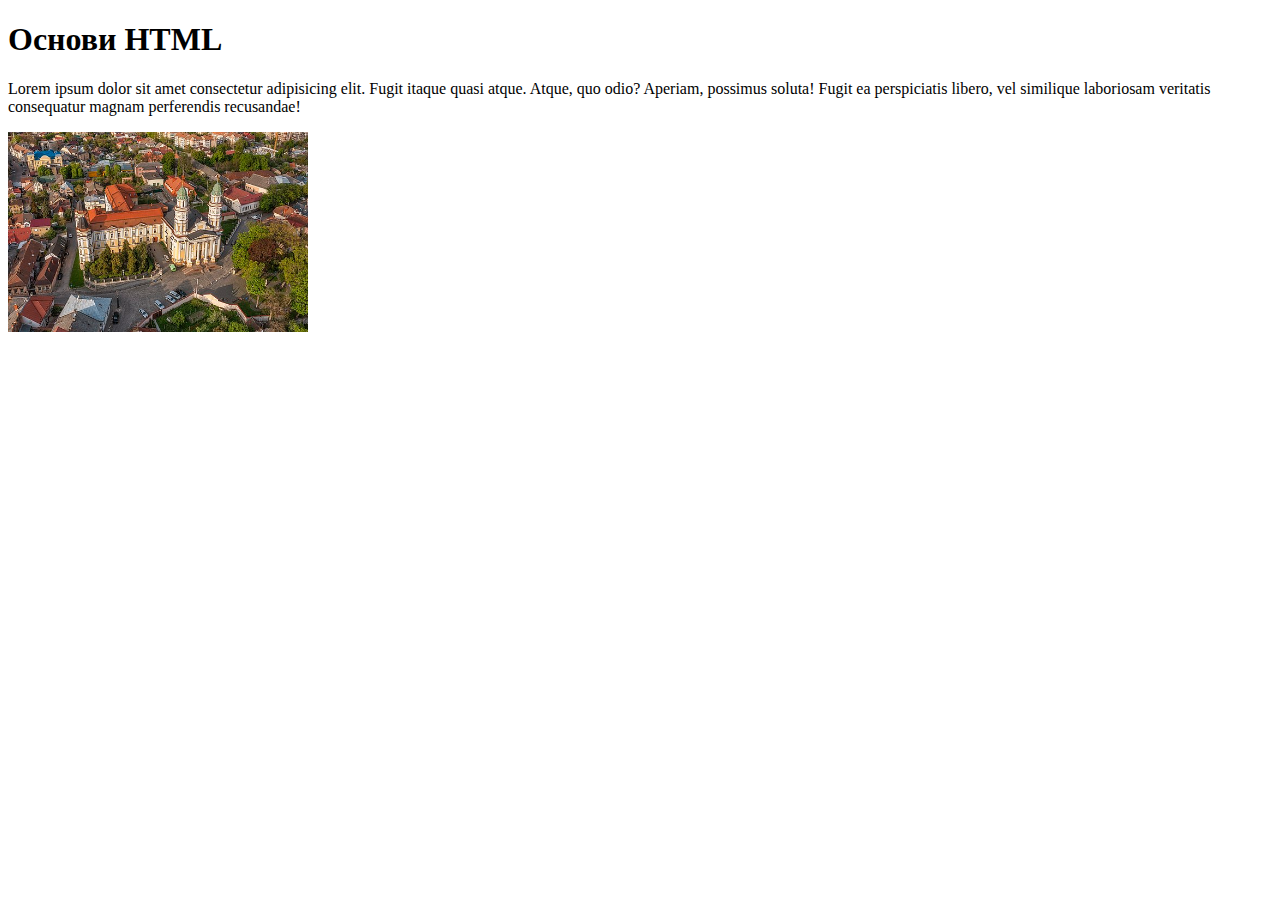
<file: 01-basic/index.html>
<!DOCTYPE html>
<html lang="uk">
<head>
    <meta charset="UTF-8">
    <meta name="viewport" content="width=device-width, initial-scale=1.0">
    <title>Основи HTML</title>
</head>
<body>
    <h1>Основи HTML</h1>
    <p>Lorem ipsum dolor sit amet consectetur adipisicing elit. Fugit itaque quasi atque. Atque, quo odio? Aperiam, possimus soluta! Fugit ea perspiciatis libero, vel similique laboriosam veritatis consequatur magnam perferendis recusandae!</p>
    <img src="uzhhorod.jpg" alt="Ужгород" width="300" />
</body>
</html>
</file>
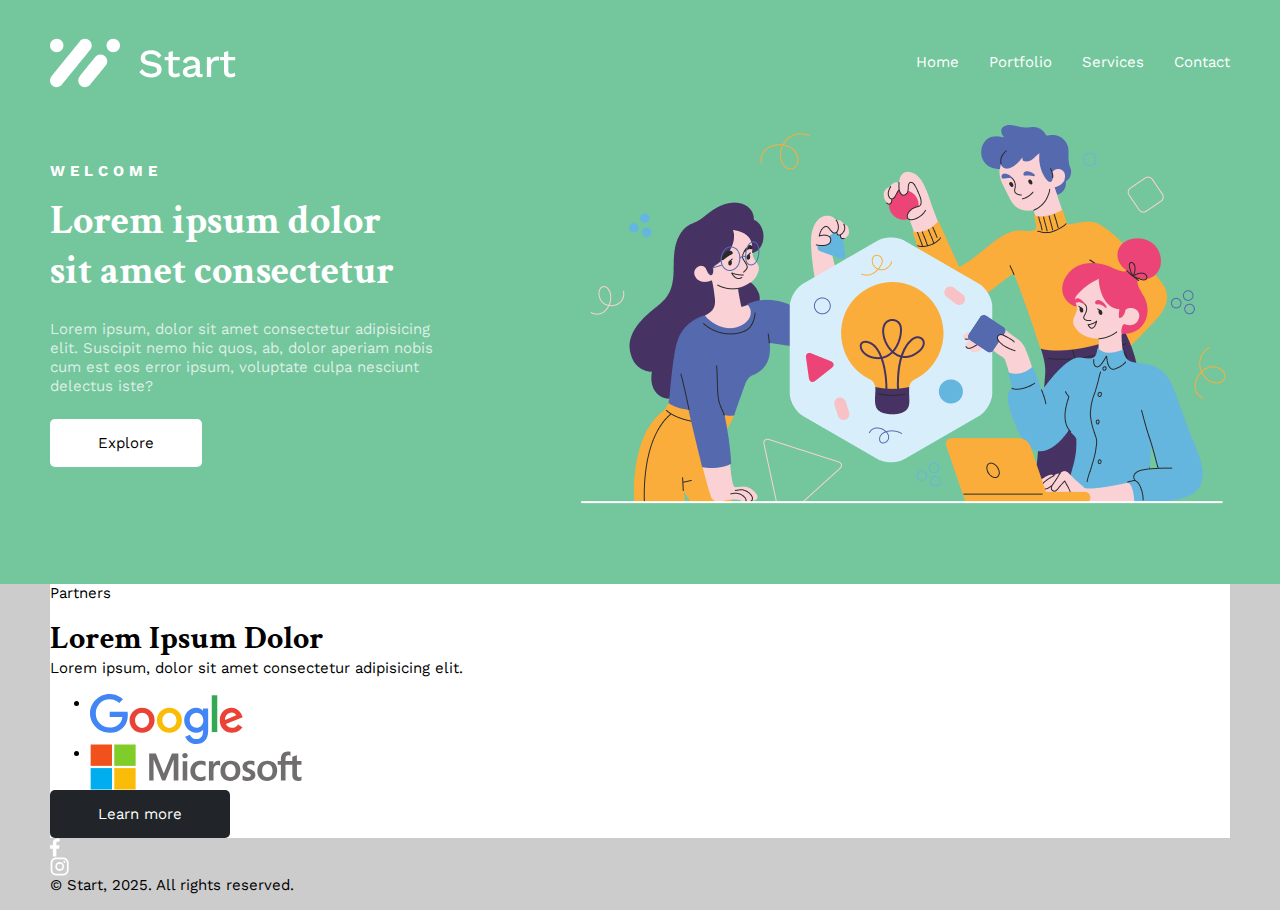
<file: 02-website/index.html>
<!DOCTYPE html>
<html lang="en">
    <head>
        <meta charset="UTF-8">
        <meta name="viewport" content="width=device-width, initial-scale=1.0">
        <title>Start project</title>
        <link rel="preconnect" href="https://fonts.googleapis.com">
        <link rel="preconnect" href="https://fonts.gstatic.com" crossorigin>
        <link href="https://fonts.googleapis.com/css2?family=Crimson+Text:ital,wght@0,400;0,600;0,700;1,400;1,600;1,700&family=Work+Sans:ital,wght@0,100..900;1,100..900&display=swap" rel="stylesheet">
        <link rel="stylesheet" href="reset.css">
        <link rel="stylesheet" href="style.css">
    </head>
    <body style="background-color: #CCCCCC">
        <header class="header-wrapper">
            <div class="header container">
                <img src="images/logo.svg" alt="Logo Start" />
                <nav>
                    <a href="index.html">Home</a>
                    <a href="portfolio.html">Portfolio</a>
                    <a href="services.html">Services</a>
                    <a href="contact.html">Contact</a>
                </nav>
            </div>
        </header>

        <main>
            <section class="hero-wrapper">
                <div class="hero container">
                    <div class="hero__image">
                        <img src="images/hero.png" alt="Hero section" />
                    </div>
                    <div class="hero__content">
                        <p class="subtitle">Welcome</p>
                        <h1 class="hero__heading">Lorem ipsum dolor sit amet consectetur </h1>
                        <p class="hero__description">Lorem ipsum, dolor sit amet consectetur adipisicing elit. Suscipit nemo hic quos, ab, dolor aperiam nobis cum est eos error ipsum, voluptate culpa nesciunt delectus iste?</p>
                        <a href="#" class="button">Explore</a>
                    </div>
                </div>
            </section>

            <section class="container" style="background-color: white;">
                <p>Partners</p>
                <h2>Lorem Ipsum Dolor</h2>
                <p>Lorem ipsum, dolor sit amet consectetur
                    adipisicing elit.</p>
                <ul>
                    <li><img src="images/logo-google.svg" alt="Google" /></li>
                    <li><img src="images/logo-ms.svg" alt="Microsoft" /></li>
                </ul> 
                <a href="#" class="button button--dark">Learn more</a>   
            </section>
        </main>
        
        <footer class="container">
            <nav>
                <a href="#">
                    <img src="images/icon-facebook.svg" alt="Facebook icon" />
                </a>
                <a href="#">
                    <img src="images/icon-insta.svg" alt="Instagram icon" />
                </a>
            </nav>
            <p>© Start, 2025. All rights reserved.</p>
        </footer>
    </body>
</html>
</file>
<file: 02-website/style.css>
:root {
  --font-heading: 'Crimson Text', serif;
  --font-body: 'Work Sans', sans-serif;

  --color-primary: rgb(116, 198, 157);
  --color-primary-75: rgb(116, 198, 157, 0.75);
  --color-primary-50: rgb(116, 198, 157, 0.5);
  --color-primary-25: rgb(116, 198, 157, 0.25);

  --color-white: rgba(255, 255, 255, 1);
  --color-white-75: rgba(255, 255, 255, 0.75);
  --color-white-50: rgba(255, 255, 255, 0.5);
  --color-white-25: rgba(255, 255, 255, 0.25);

  --color-dark: rgba(33, 37, 41, 1);
  --color-dark-75: rgba(33, 37, 41, 0.75);
  --color-dark-50: rgba(33, 37, 41, 0.5);
  --color-dark-25: rgba(33, 37, 41, 0.25);

  --color-black: rgba(0, 0, 0, 1);
}

body {
  font-family: var(--font-body);
  font-optical-sizing: auto;
  font-weight: normal;
  font-style: normal;
  font-size: 15px;
  line-height: 1.25;
}
h1,
h2,
h3,
h4,
h5,
h6 {
  font-family: var(--font-heading);
  font-size: 40px;
  font-weight: bold;
  line-height: 1.25;
}
h2 {
  font-size: 32px;
}
h3 {
  font-size: 28px;
}
p {
  margin-bottom: 16px;
}

.container {
  max-width: 1180px;
  margin: 0 auto 0 auto;
}
.subtitle {
  font-weight: bold;
  letter-spacing: 5px;
  text-transform: uppercase;
}

.header-wrapper {
  background-color: var(--color-primary);
  position: fixed;
  top: 0;
  left: 0;
  width: 100%;
}
.header {
  display: flex;
  justify-content: space-between;
  align-items: center;
  width: 100%;
  height: 125px;
}
.header nav {
  display: flex;
  gap: 30px;
}
.header a {
  color: var(--color-white);
  text-decoration: none;
}
.header a:hover {
  text-decoration: underline;
}

.hero-wrapper {
  background-color: var(--color-primary);
}
.hero {
  display: flex;
  flex-direction: row-reverse;
  align-items: center;
  gap: 120px;
  padding-top: 125px;
  padding-bottom: 80px;
}
.hero__image {
  width: 55%;
  flex-basis: 55%;
  flex-shrink: 0;
}
.hero__heading {
  margin-bottom: 24px;
}
.hero__content {
  color: var(--color-white);
}
.hero__description {
  color: var(--color-white-75);
  margin-bottom: 24px;
}

.button {
  display: inline-block;
  background-color: var(--color-white);
  color: var(--color-black);
  text-decoration: none;
  border-radius: 5px;
  height: 48px;
  line-height: 24px;
  padding: 12px 48px;
}
.button:hover {
  background-color: var(--color-white-75);
}
.button.button--dark {
  background-color: var(--color-dark);
  color: var(--color-white);
}
.button.button--dark:hover {
  background-color: var(--color-dark-75);
}
</file>
